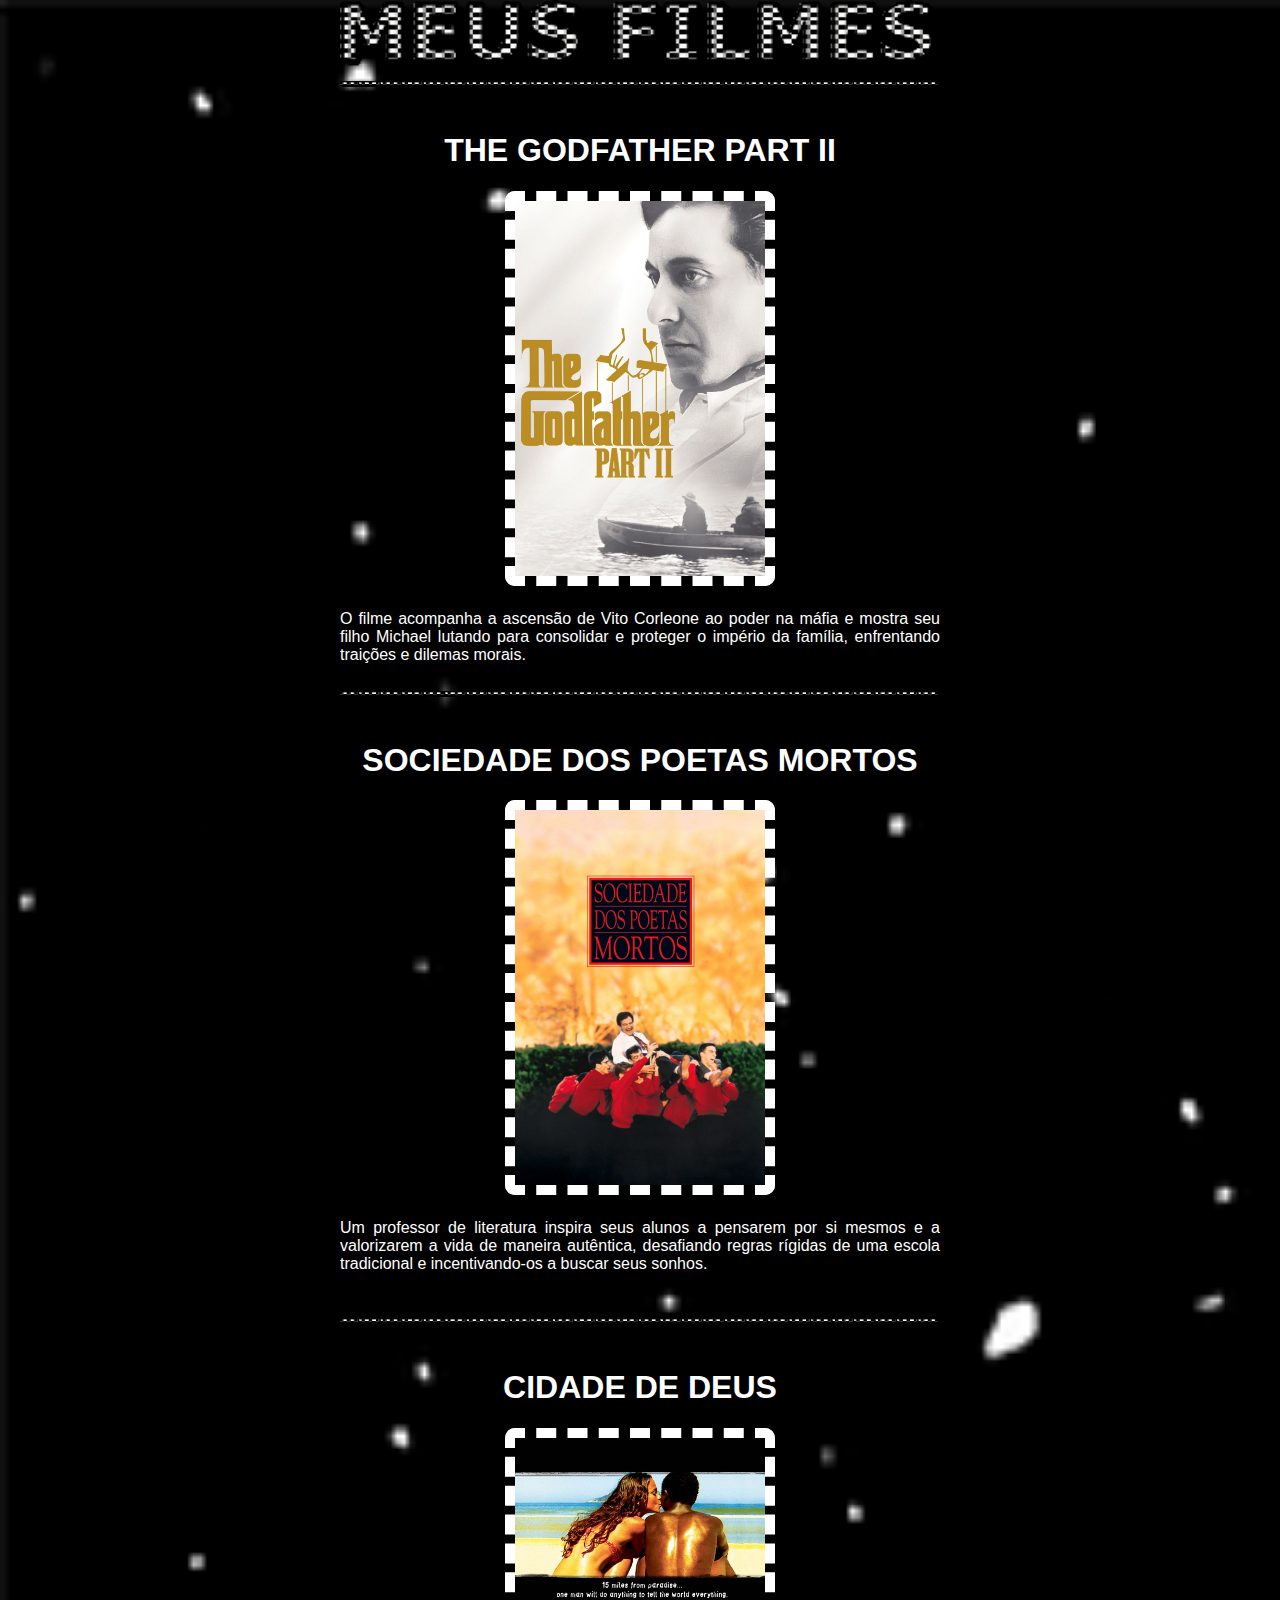
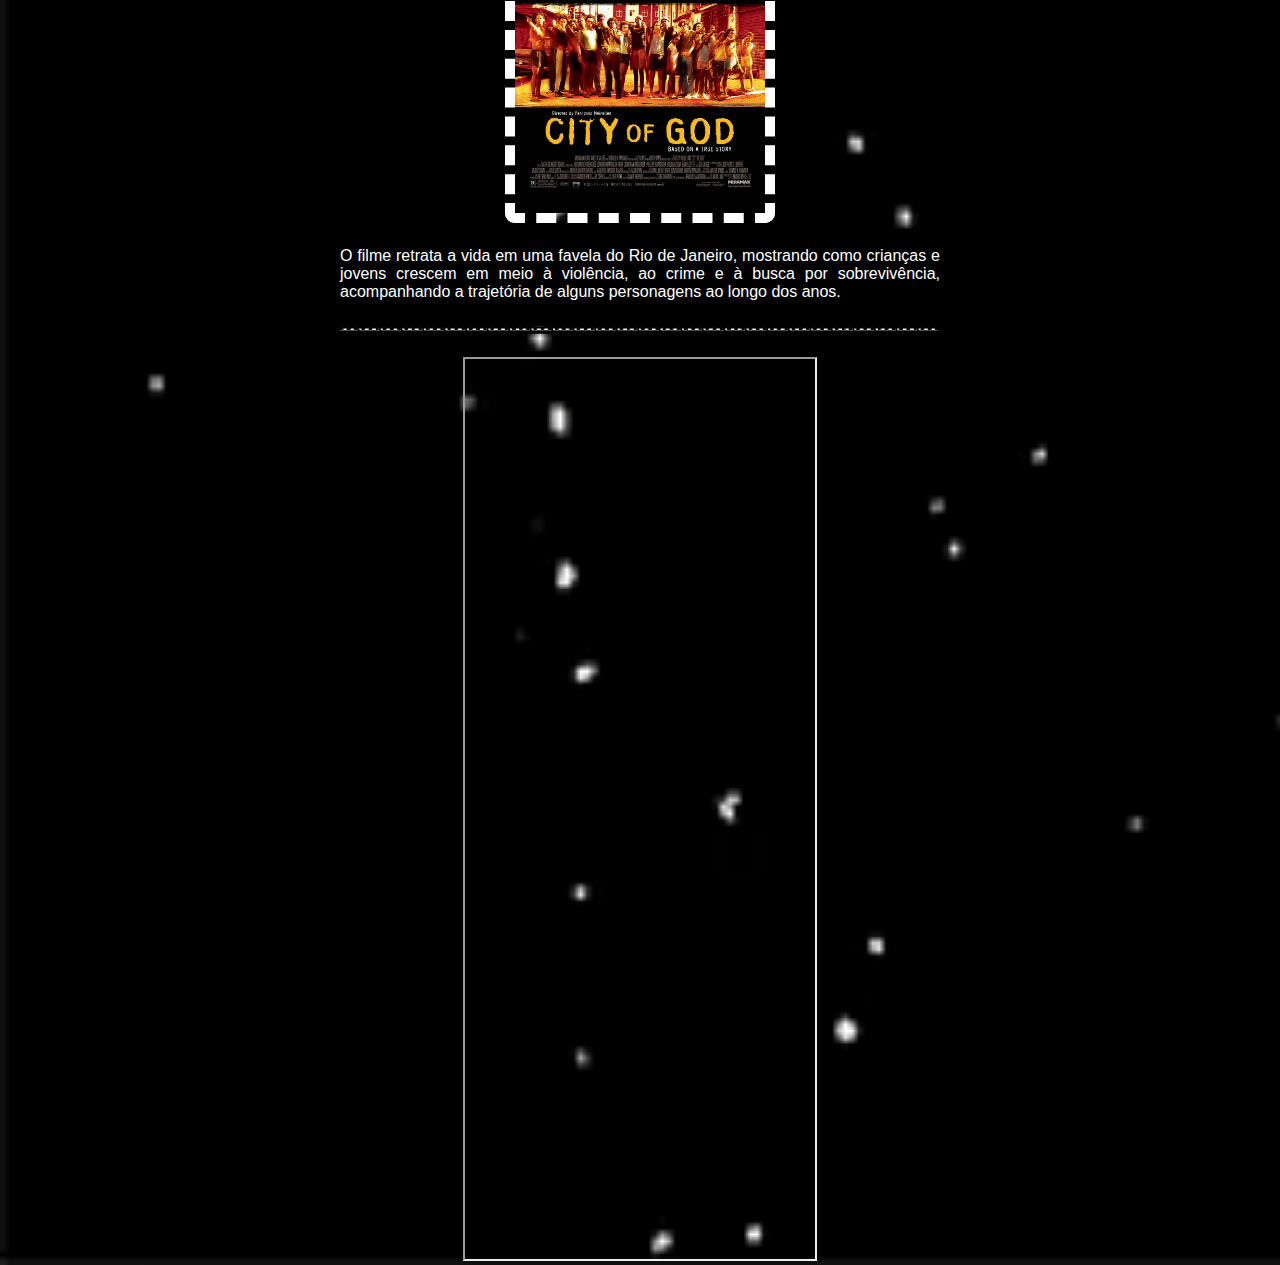
<file: index.html>
<!DOCTYPE html>
<html lang="pt-br">

<head>
	<meta charset="UTF-8">
	<meta name="viewport" content="width=device-width, initial-scale=1.0">
	<title>Letterboxd</title>
	
	<link rel="stylesheet" href="style.css">
	
</head>
<body>
	<img src="images/TITULO.gif" width="600" alt="Título do site">
	<br>
	<img src="images/hr.gif" class="hr" alt="Separador">
			<h1>THE GODFATHER PART II</h1>
			<a href="./paginas/the-godfather.html">
			<img src="images/poster-1.jpg" class="poster borda-imagem" alt="Pôster do filme The Godfather Part II">
			</a>
			<p>
				O filme acompanha a ascensão de Vito Corleone ao poder na máfia e mostra seu filho Michael lutando para
				consolidar e
				proteger o império da família, enfrentando traições e dilemas morais.
			</p>

		<img src="images/hr.gif" class="hr" alt="Separador">

			<h1>SOCIEDADE DOS POETAS MORTOS</h1>
			<a href="./paginas/sociedad.html">
			<img src="images/poster-2.jpg" class="poster borda-imagem"
				alt="Pôster do filme Sociedade dos Poetas Mortos">
				</a>
			<p>
				Um professor de literatura inspira seus alunos a pensarem por si mesmos e a valorizarem a vida de
				maneira autêntica,
				desafiando regras rígidas de uma escola tradicional e incentivando-os a buscar seus sonhos.
			</p>
			<br>
			<img src="images/hr.gif" class="hr" alt="Separador">

		<br>

				<h1>CIDADE DE DEUS</h1>
				<a href="paginas/cidade-de-deus.html">
				<img src="images/poster-3.jpg" class="poster borda-imagem" alt="Pôster do filme Cidade De Deus"></a>
				<p>
					O filme retrata a vida em uma favela do Rio de Janeiro, mostrando como crianças e jovens crescem em meio à violência, ao
					crime e à busca por sobrevivência, acompanhando a trajetória de alguns personagens ao longo dos anos.
				</p>
			<img src="images/hr.gif" class="hr" alt="Separador">
			<br>
			<br>
			<iframe src="./pdf/O-Poderoso-Chefao-Mario-Puzo.pdf" frameborder="500" width="350" height="900">
			</iframe>
</html>
</file>
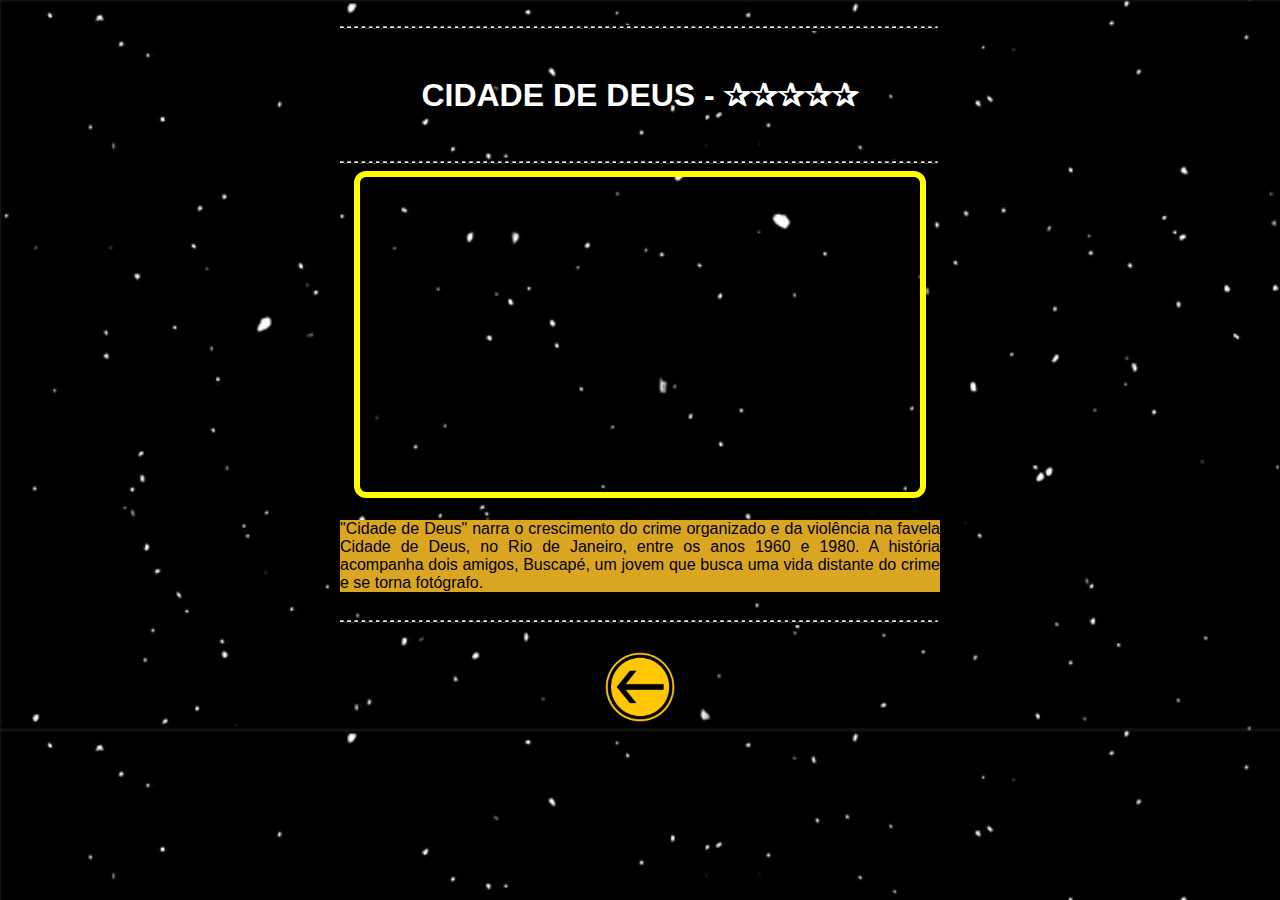
<file: paginas/cidade-de-deus.html>
<!DOCTYPE html>
<html lang="pt-br">

<head>
    <meta charset="UTF-8">
    <meta name="viewport" content="width=device-width, initial-scale=1.0">
    <title>Letterboxd</title>

    <link rel="stylesheet" href="../style.css">

    </head>
    <body>
    <center>
        <br>
        <img src="../images/hr.gif" class="hr" alt="Separador">
                <h1>CIDADE DE DEUS - ✰✰✰✰✰</h1>
                <br>
                <img src="../images/hr.gif" class="hr" alt="Separador">
                <br>
                <iframe width="560" height="315" src="https://www.youtube.com/embed/Ut5HLncRfx4?si=BR-J5obUPz8z_uvO"
                    title="YouTube video player" style="border: 6px solid rgb(255, 255, 0); border-radius: 12px;"
                    allow="accelerometer; autoplay; clipboard-write; encrypted-media; gyroscope; picture-in-picture; web-share"
                    referrerpolicy="strict-origin-when-cross-origin" allowfullscreen>
                </iframe>
                    <br>
                    <br>
                <p style="background-color: goldenrod;color: black;">
                    "Cidade de Deus" narra o crescimento do crime organizado e da violência na favela Cidade de Deus, no Rio de Janeiro,
                    entre os anos 1960 e 1980. A história acompanha dois amigos, Buscapé, um jovem que busca uma vida distante do crime e se
                    torna fotógrafo.
                </p>
            <img src="../images/hr.gif" class="hr" alt="Separador">
                <br>
                <br>
            <a href="../index.html">
            <img src="../images/button.png" alt=""style="width: 90px;">
                </a>
        </center>
    </body>
</html>
</file>
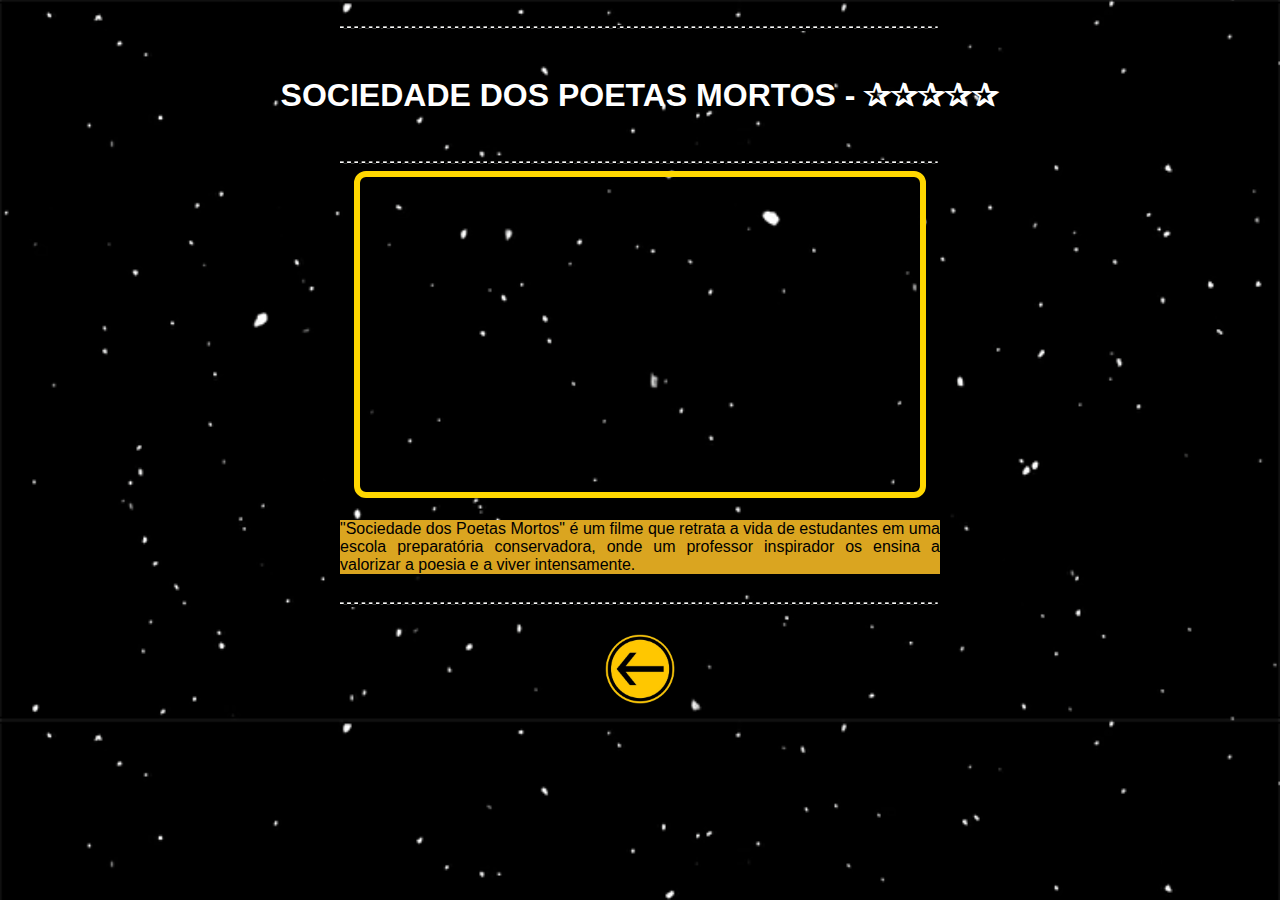
<file: paginas/sociedad.html>
<!DOCTYPE html>
<html lang="pt-br">

<head>
    <meta charset="UTF-8">
    <meta name="viewport" content="width=device-width, initial-scale=1.0">
    <title>Letterboxd</title>

    <link rel="stylesheet" href="../style.css">

</head>

<body>
    <center>
        <br>
        <img src="../images/hr.gif" class="hr" alt="Separador">
        <h1>SOCIEDADE DOS POETAS MORTOS - ✰✰✰✰✰</h1>
        <br>
        <img src="../images/hr.gif" class="hr" alt="Separador">
        <br>
        <iframe width="560" height="315" src="https://www.youtube.com/embed/QzYG9NtFzu4?si=aTcPthP64X4m-stc"
            title="YouTube video player" style="border: 6px solid gold; border-radius: 12px;"
            allow="accelerometer; autoplay; clipboard-write; encrypted-media; gyroscope; picture-in-picture; web-share"
            referrerpolicy="strict-origin-when-cross-origin" allowfullscreen>
        </iframe>

        <br>
        <br>
        <p style="background-color: goldenrod;color: black;">
            "Sociedade dos Poetas Mortos" é um filme que retrata a vida de estudantes em uma escola preparatória conservadora, onde
            um professor inspirador os ensina a valorizar a poesia e a viver intensamente.
        </p>
        <img src="../images/hr.gif" class="hr" alt="Separador">
        <br>
        <br>
        <a href="../index.html">
            <img src="../images/button.png" alt="" style="width: 90px;">
        </a>
    </center>
</body>

</html>
</file>
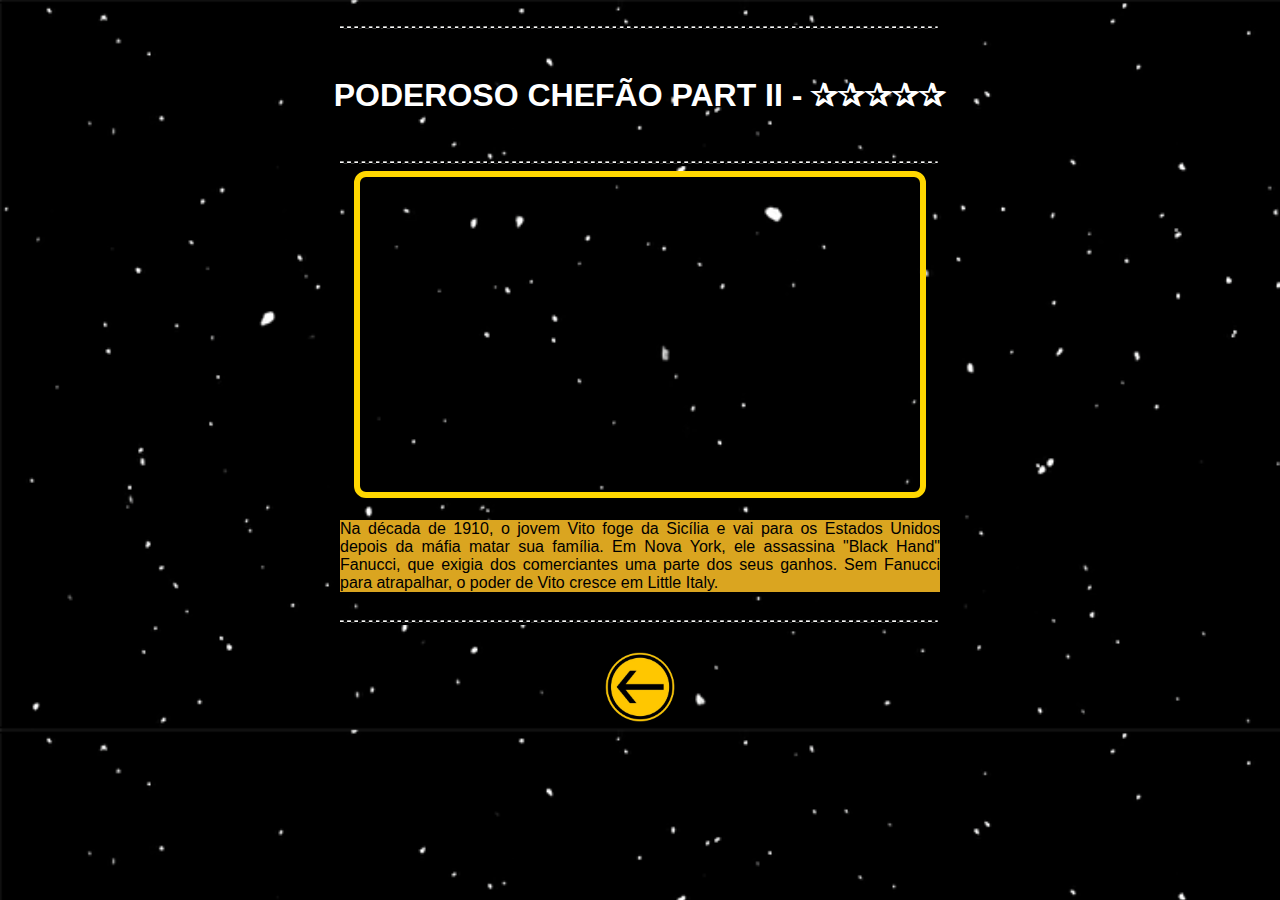
<file: paginas/the-godfather.html>
<!DOCTYPE html>
<html lang="pt-br">

<head>
    <meta charset="UTF-8">
    <meta name="viewport" content="width=device-width, initial-scale=1.0">
    <title>Letterboxd</title>

    <link rel="stylesheet" href="../style.css">

</head>

<body>
    <center>
        <br>
        <img src="../images/hr.gif" class="hr" alt="Separador">
        <h1>PODEROSO CHEFÃO PART II - ✰✰✰✰✰</h1>
        <br>
        <img src="../images/hr.gif" class="hr" alt="Separador">
        <br>
        <iframe width="560" height="315" src="https://www.youtube.com/embed/wVMSZ_5ji50?si=IpSbJUe-AvhEygEN"
            title="YouTube video player" style="border: 6px solid gold; border-radius: 12px;"
            allow="accelerometer; autoplay; clipboard-write; encrypted-media; gyroscope; picture-in-picture; web-share"
            referrerpolicy="strict-origin-when-cross-origin" allowfullscreen>
        </iframe>

        <br>
        <br>
        <p style="background-color: goldenrod;color: black;">
            Na década de 1910, o jovem Vito foge da Sicília e vai para os Estados Unidos depois da máfia matar sua família. Em Nova
            York, ele assassina "Black Hand" Fanucci, que exigia dos comerciantes uma parte dos seus ganhos. Sem Fanucci para
            atrapalhar, o poder de Vito cresce em Little Italy.
        </p>
        <img src="../images/hr.gif" class="hr" alt="Separador">
        <br>
        <br>
        <a href="../index.html">
            <img src="../images/button.png" alt="" style="width: 90px;">
        </a>
    </center>
</body>

</html>
</file>
<file: style.css>
/* style.css */

body {
    background: url('images/background.gif');
    background-size: cover;
    color: white;
    font-family: Verdana, sans-serif;
    text-align: center;
    margin: 0;
    padding: 0;
}

p {
    text-align: justify;
    max-width: 600px;
    margin: 0 auto 20px auto;
}

.borda-imagem {
    border: 10px dashed white;
    border-radius: 10px;
}

img.hr {
    width: 600px;
}

img.poster {
    width: 250px;
    margin-bottom: 20px;
}

h1 {
    margin-top: 40px;
}
</file>
